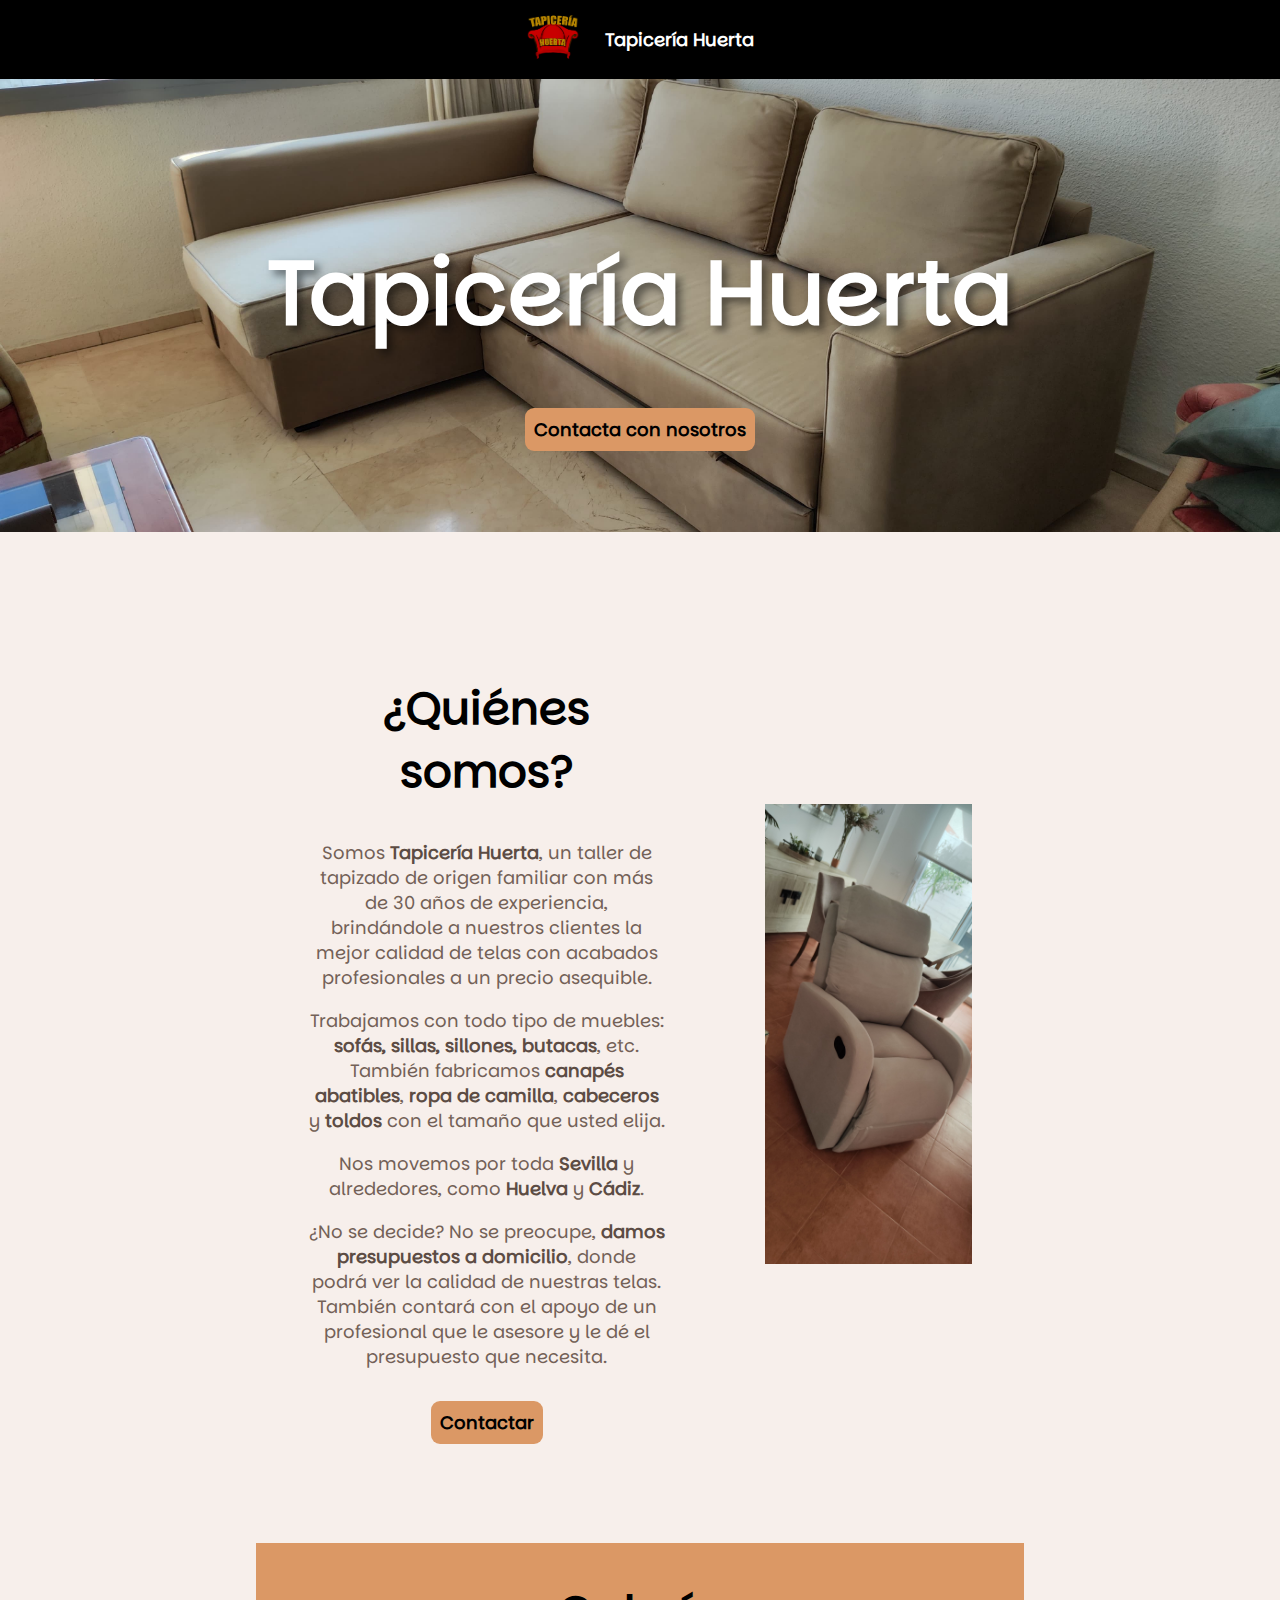
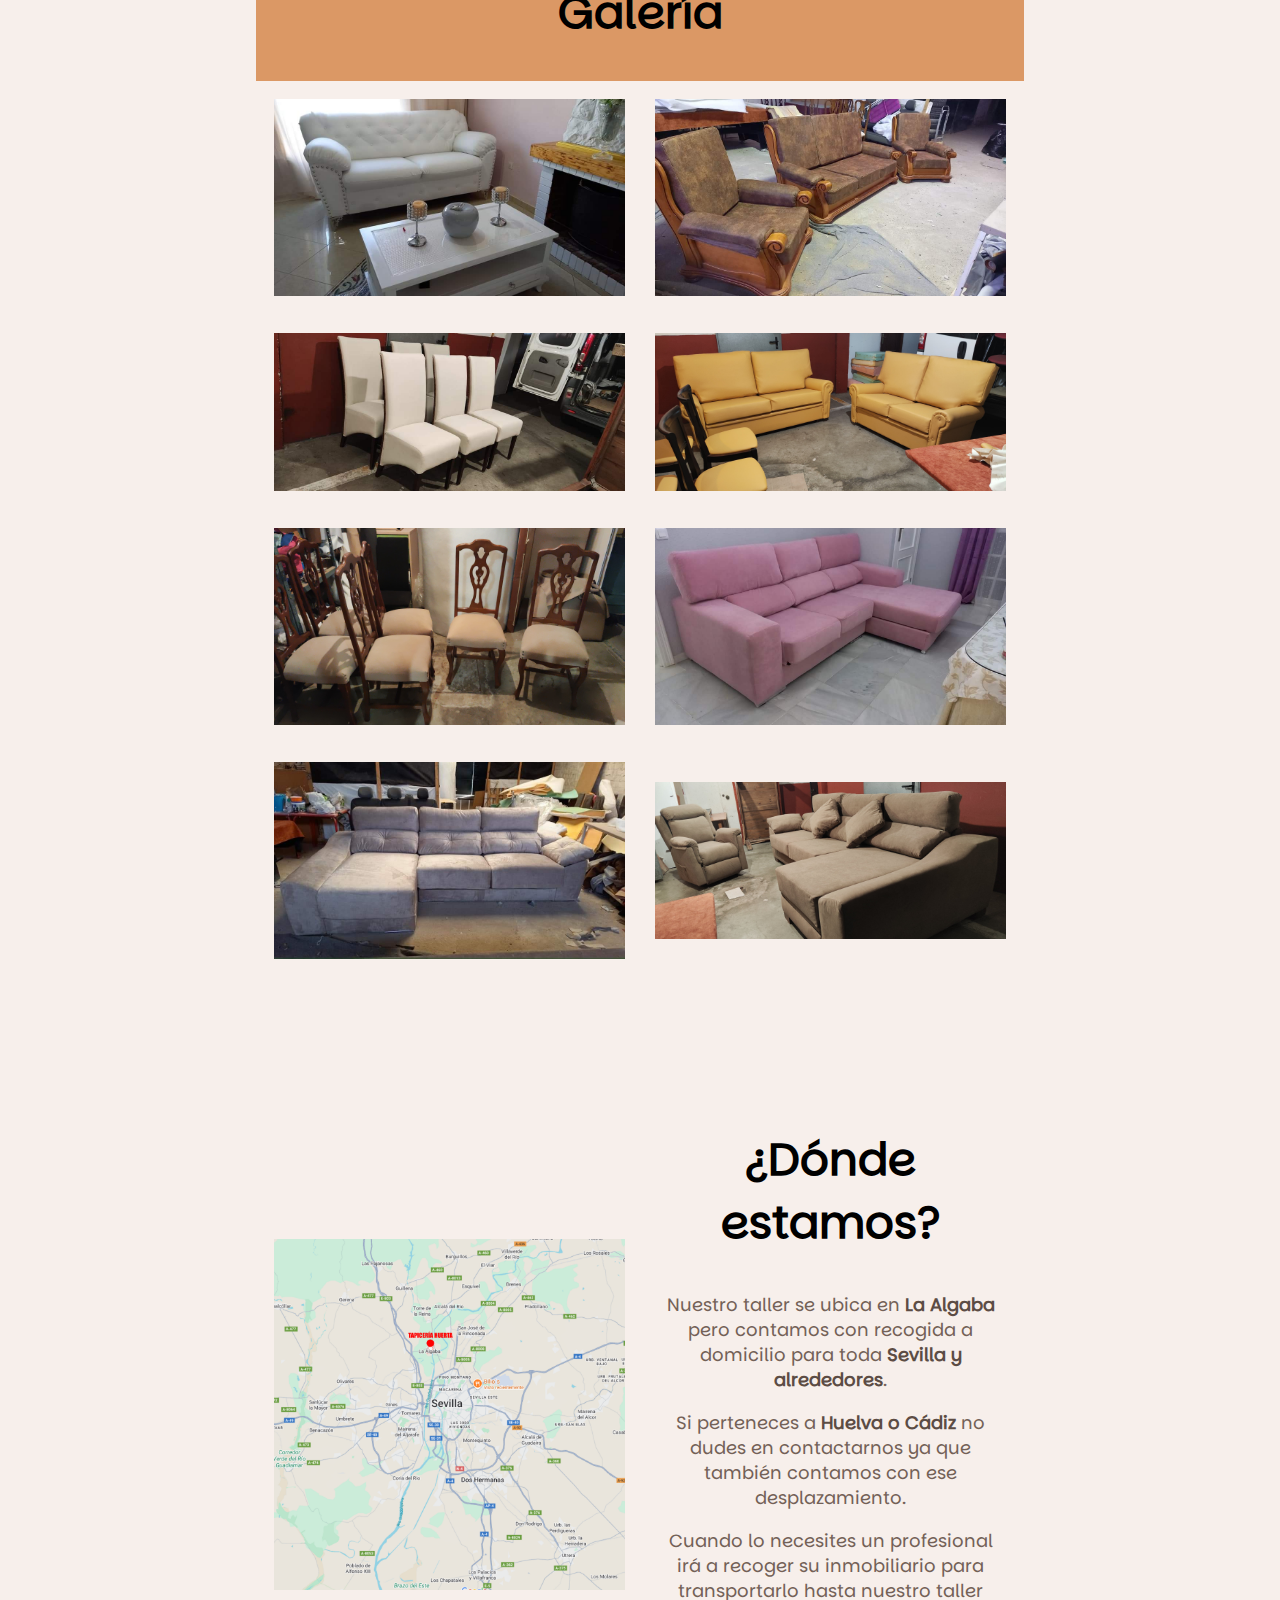
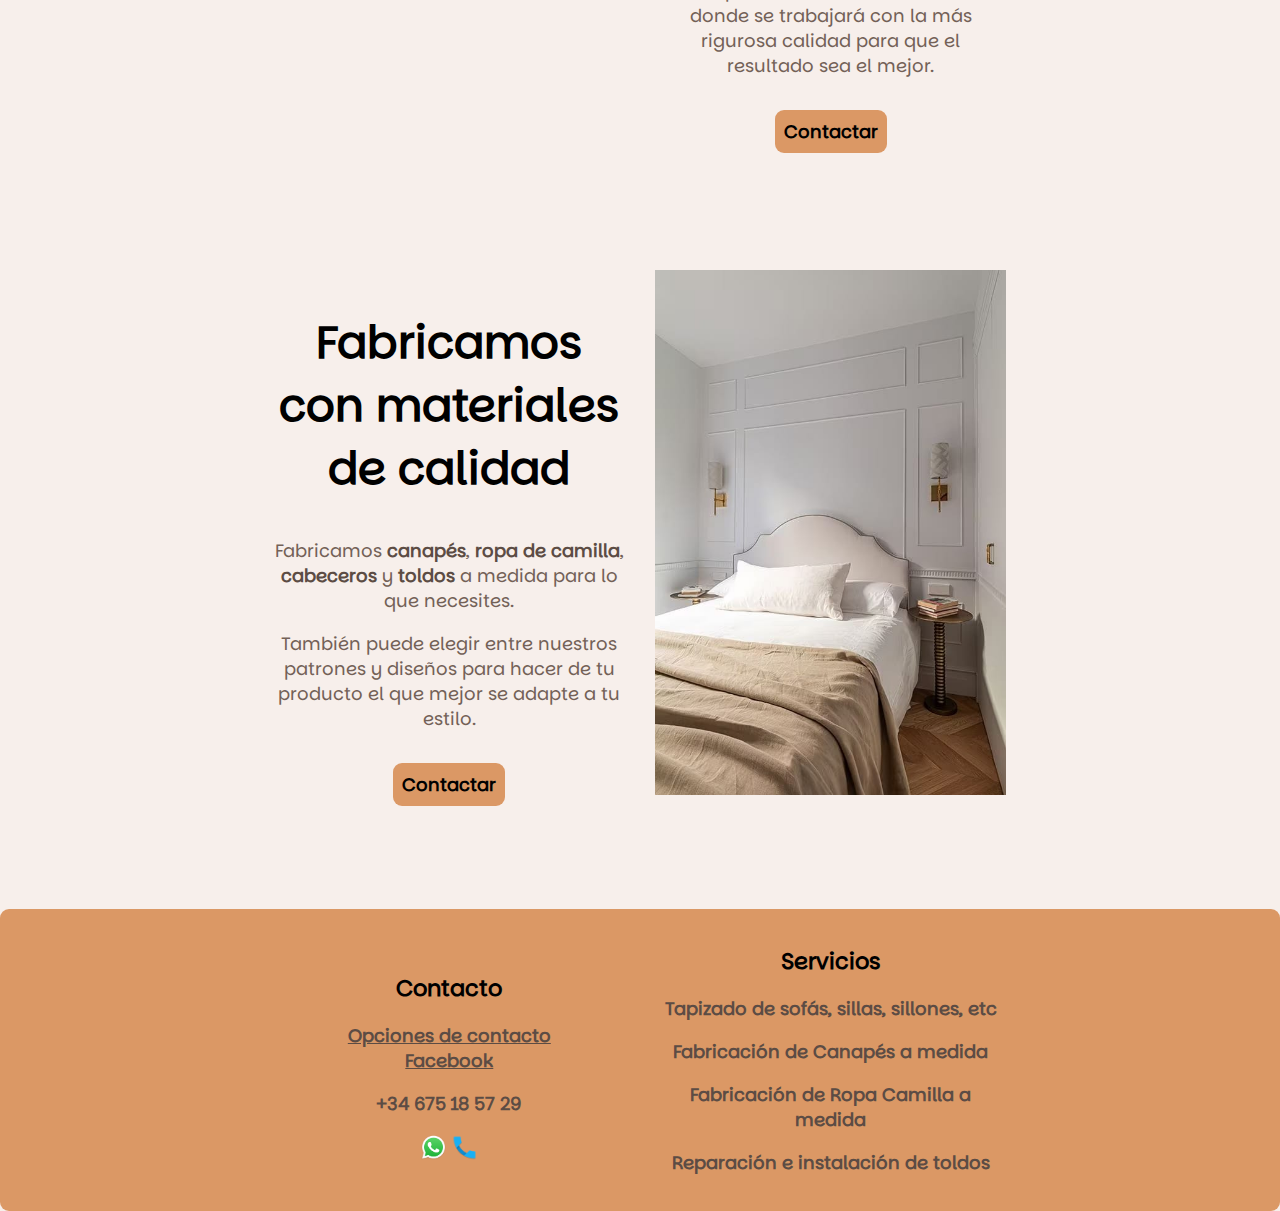
<file: index.html>
﻿<!DOCTYPE html>

<html lang="en" xmlns="http://www.w3.org/1999/xhtml">
<head>
    <meta charset="utf-8" />
    <title>Tapicería Huerta</title>
    <link href="style.css" rel="stylesheet" />
    <link rel="icon" href="images/logo.png" type="image/png">
</head>
<body>

    <!-- CABECERA -->

    <div class="fullBox blackBox">
        <div class="marginBox">
            <div class="flexBox noSpaceFlex">
                <a href="index.html" class="noQueryBox25">
                    <div>
                        <img src="images/logo.png" alt="Logo" class="mediumIcon" />
                    </div>
                </a>
                <div class="noQueryBox25 rightText whiteText">
                    <p>Tapicería Huerta</p>
                </div>
            </div>
        </div>
    </div>

    <div class="fullBox background1">
        <div class="spacerBox"></div>
        <h1 class="whiteText shadowText">Tapicería Huerta</h1>
        <a href="contact.html" class="box25 withoutA">Contacta con nosotros</a>
        <div class="spacerBox"></div>
    </div>
    <div class="spacerBox"></div>
    <div class="marginBox">

        <!-- QUIENES SOMOS -->

        <div class="flexBox">
            <div class="box50">
                <h2>¿Quiénes somos?</h2>
                <p>
                    Somos <span class="darkText">Tapicería Huerta</span>, un taller de tapizado de origen familiar
                    con más de 30 años de experiencia, brindándole a nuestros clientes la mejor calidad de telas
                    con acabados profesionales a un precio asequible.
                </p>
                <p>
                    Trabajamos con todo tipo de muebles: <span class="darkText">sofás, sillas, sillones, butacas</span>,
                    etc. También fabricamos <span class="darkText">canapés abatibles</span>,
                    <span class="darkText">ropa de camilla</span>, <span class="darkText">cabeceros</span> y 
                    <span class="darkText">toldos</span> con el tamaño que usted elija.
                </p>
                <p>
                    Nos movemos por toda <span class="darkText">Sevilla</span> y alrededores, como
                    <span class="darkText">Huelva</span> y <span class="darkText">Cádiz</span>.
                </p>
                <p>
                    ¿No se decide? No se preocupe, <span class="darkText">damos presupuestos a domicilio</span>,
                    donde podrá ver la calidad de nuestras telas. También contará con el apoyo de un profesional
                    que le asesore y le dé el presupuesto que necesita.
                </p>
                <br />
                <a href="contact.html" class="box25 withoutA">Contactar</a>
                <br />
            </div>
            <div class="box30">
                <a href="images/image (12).jpeg">
                    <img src="images/image (12).jpeg" alt="Reláx abatible" class="fullImg" />
                </a>
            </div>
        </div>

        <div class="spacerBox"></div>

        <!-- GALERIA -->

        <div class="fullBox">
            <h2>Galería</h2>
        </div>
        <div class="flexBox">
            <a href="images/gridImage (1).jpeg" class="box50">
                    <img src="images/gridImage (1).jpeg" alt="Sillones de 2 plazas" class="fullImg" />
            </a>
            <a href="images/gridImage (2).jpeg" class="box50">
                    <img src="images/gridImage (2).jpeg" alt="Sillones de 2 plazas" class="fullImg" />
            </a>
            <a href="images/gridImage (5).jpeg" class="box50">
                    <img src="images/gridImage (5).jpeg" alt="Sillones de 2 plazas" class="fullImg" />
            </a>
            <a href="images/image (1).jpeg" class="box50">
                    <img src="images/image (1).jpeg" alt="Canape a medida" class="fullImg" />
            </a>
            <a href="images/image (5).jpeg" class="box50">
                    <img src="images/image (5).jpeg" alt="Sillones de 2 plazas" class="fullImg" />
            </a>
            <a href="images/gridImage (6).jpeg" class="box50">
                    <img src="images/gridImage (6).jpeg" alt="Sillones de 2 plazas" class="fullImg" />
            </a>
            <a href="images/gridImage (7).jpeg" class="box50">
                    <img src="images/gridImage (7).jpeg" alt="Sillones de 2 plazas" class="fullImg" />
            </a>
            <a href="images/image (9).jpeg" class="box50">
                    <img src="images/image (9).jpeg" alt="Sillones de 2 plazas" class="fullImg" />
            </a>
        </div>

        <div class="spacerBox"></div>

        <!-- DONDE ESTAMOS -->

        <div class="flexBox">
            <div class="box50">
                <a href="https://maps.app.goo.gl/SF7YxajoyKMwM9sq7" target="_blank">
                    <img src="images/Maps.png" alt="Mapa" class="fullImg" />
                </a>
            </div>
            <div class="box50">
                <h2>¿Dónde estamos?</h2>
                <p>
                    Nuestro taller se ubica en <span class="darkText">La Algaba</span> pero contamos
                    con recogida a domicilio para toda <span class="darkText">Sevilla y alrededores</span>.
                </p>
                <p>
                    Si perteneces a <span class="darkText">Huelva o Cádiz</span> no dudes en contactarnos
                    ya que también contamos con ese desplazamiento.
                </p>
                <p>
                    Cuando lo necesites un profesional irá a recoger su inmobiliario para
                    transportarlo hasta nuestro taller donde se trabajará con la más rigurosa
                    calidad para que el resultado sea el mejor.
                </p>
                <br />
                <a href="contact.html" class="box25 withoutA">Contactar</a>
                <br />
            </div>
        </div>
        <div class="spacerBox"></div>

        <!-- FABRICACION -->

        <div class="flexBox">
            <div class="box50">
                <h2>Fabricamos con materiales de calidad</h2>
                <p>
                    Fabricamos <span class="darkText">canapés</span>, <span class="darkText">ropa de camilla</span>,
                    <span class="darkText">cabeceros</span> y <span class="darkText">toldos</span> a medida para lo
                    que necesites.
                </p>
                <p>
                    También puede elegir entre nuestros patrones y diseños para hacer de tu producto el que mejor se
                    adapte a tu estilo.
                </p>
                <br />
                <a href="contact.html" class="box25 withoutA">Contactar</a>
                <br />
            </div>
            <div class="box50">
                <a href="images/image (29).jpeg">
                    <img src="images/image (29).jpeg" alt="Alternate Text" class="fullImg"/>
                </a>
            </div>
        </div>
        <div class="spacerBox"></div>

    </div>

    <!-- FOOTER -->

    <div class="fullBox lightBox">
        <div class="marginBox">
            <div class="flexBox">
                <div class="box50">
                    <h2 class="mediumText">Contacto</h2>
                    <a href="contact.html" class="darkText">Opciones de contacto</a>
                    <br />
                    <a href="https://www.facebook.com/people/Tapiceria-Huerta/pfbid036v48SSZurcsL9uawXnVjgGzSMLxScS3aL7G4nDyfYHJ1rFEeZKsWVvZz7s1DW22Xl/" class="darkText" target="_blank">Facebook</a>
                    <p class="darkText">
                        +34 675 18 57 29
                    </p>
                    <img src="images/icons/whatsapp.png" alt="Whatsapp" class="smallIcon" />
                    <img src="images/icons/emptyPhone.png" alt="Teléfono" class="smallIcon" />
                </div>
                <div class="box50 darkText">
                    <h2 class="mediumText">Servicios</h2>
                    <p>Tapizado de sofás, sillas, sillones, etc</p>
                    <p>Fabricación de Canapés a medida</p>
                    <p>Fabricación de Ropa Camilla a medida</p>
                    <p>Reparación e instalación de toldos</p>
                </div>
            </div>
        </div>
    </div>
</body>
</html>
</file>
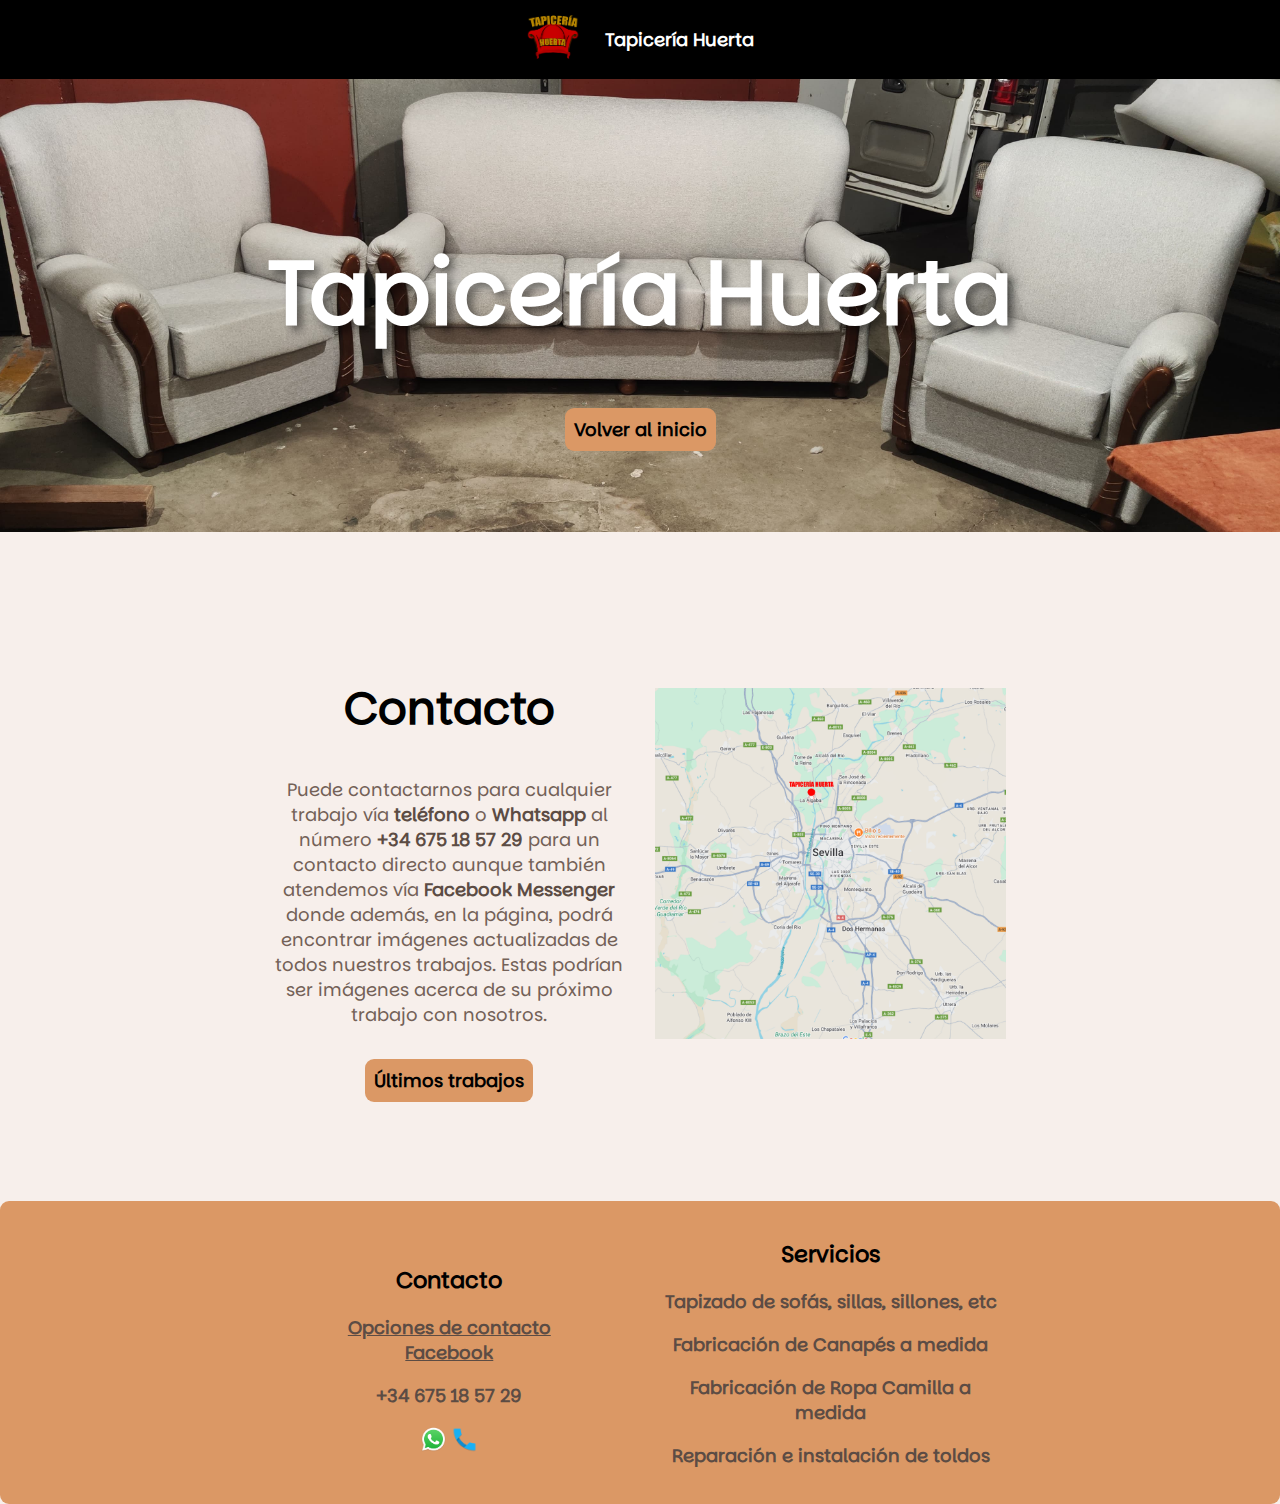
<file: contact.html>
﻿<!DOCTYPE html>

<html lang="en" xmlns="http://www.w3.org/1999/xhtml">
<head>
    <meta charset="utf-8" />
    <title>Contacto -  Tapicería Huerta</title>
    <link href="style.css" rel="stylesheet" />
    <link rel="icon" href="images/logo.png" type="image/png">
</head>
<body>

    <!-- CABECERA -->

    <div class="fullBox blackBox">
        <div class="marginBox">
            <div class="flexBox noSpaceFlex">
                <a href="index.html" class="noQueryBox25">
                    <div>
                        <img src="images/logo.png" alt="Logo" class="mediumIcon" />
                    </div>
                </a>
                <div class="noQueryBox25 rightText whiteText">
                    <p>Tapicería Huerta</p>
                </div>
            </div>
        </div>
    </div>

    <div class="fullBox background2">
        <div class="spacerBox"></div>
        <h1 class="whiteText shadowText">Tapicería Huerta</h1>
        <a href="index.html" class="box25 withoutA">Volver al inicio</a>
        <div class="spacerBox"></div>
    </div>

    <div class="spacerBox"></div>
    <div class="marginBox">
        <div class="flexBox">
            <div class="box50">
                <h2>Contacto</h2>
                <p>
                    Puede contactarnos para cualquier trabajo vía <span class="darkText">teléfono</span> o
                    <span class="darkText">Whatsapp</span> al número <span class="darkText">+34 675 18 57 29</span>
                    para un contacto directo aunque también atendemos vía <span class="darkText">Facebook Messenger</span>
                    donde además, en la página, podrá encontrar imágenes actualizadas de todos nuestros trabajos.
                    Estas podrían ser imágenes acerca de su próximo trabajo con nosotros.
                </p>
                <br />
                <a href="https://www.facebook.com/people/Tapiceria-Huerta/pfbid036v48SSZurcsL9uawXnVjgGzSMLxScS3aL7G4nDyfYHJ1rFEeZKsWVvZz7s1DW22Xl/" class="box25 withoutA" target="_blank">Últimos trabajos</a>
                <br />
            </div>
            <div class="box50">
                <a href="https://maps.app.goo.gl/SF7YxajoyKMwM9sq7" target="_blank">
                    <img src="images/Maps.png" alt="Mapa" class="fullImg" />
                </a>
            </div>
        </div>
    </div>

    <div class="spacerBox"></div>

    <!-- FOOTER -->

    <div class="fullBox lightBox">
        <div class="marginBox">
            <div class="flexBox">
                <div class="box50">
                    <h2 class="mediumText">Contacto</h2>
                    <a href="contact.html" class="darkText">Opciones de contacto</a>
                    <br />
                    <a href="https://www.facebook.com/people/Tapiceria-Huerta/pfbid036v48SSZurcsL9uawXnVjgGzSMLxScS3aL7G4nDyfYHJ1rFEeZKsWVvZz7s1DW22Xl/" class="darkText" target="_blank">Facebook</a>
                    <p class="darkText">
                        +34 675 18 57 29
                    </p>
                    <img src="images/icons/whatsapp.png" alt="Whatsapp" class="smallIcon" />
                    <img src="images/icons/emptyPhone.png" alt="Teléfono" class="smallIcon" />
                </div>
                <div class="box50 darkText">
                    <h2 class="mediumText">Servicios</h2>
                    <p>Tapizado de sofás, sillas, sillones, etc</p>
                    <p>Fabricación de Canapés a medida</p>
                    <p>Fabricación de Ropa Camilla a medida</p>
                    <p>Reparación e instalación de toldos</p>
                </div>
            </div>
        </div>
    </div>
</body>
</html>
</file>
<file: style.css>
﻿/* MIS VARIABLES */

:root {
    --brandColor: #DB1200;
    --brandSecondaryColor: #DB886B;
    --brandComplementaryColor: #DB9865;
    --darkBg: #8F0106;
    --lightBg: #f7efeb;
    --darkText: #5c4c44;
    --lightText: #736157;
}

/* BASICOS */

* {
    box-sizing: border-box;
}

@font-face {
    font-family: 'Parkinsans';
    src: url('fonts/Parkinsans.ttf') format('truetype');
    font-weight: normal;
    font-style: normal;
}

@font-face {
    font-family: 'ArchivoBlack';
    src: url('fonts/ArchivoBlack.ttf') format('truetype');
    font-weight: normal;
    font-style: normal;
}

@font-face {
    font-family: 'Rubik';
    src: url('fonts/RubikMonoOne.ttf') format('truetype');
    font-weight: normal;
    font-style: normal;
}

body {
    font-family: 'Parkinsans', sans-serif;
    background-color: var(--lightBg);
    margin: 0;
    color: var(--lightText);
}

h1 {
    font-size: 10vh;
    color: black;
}

h2 {
    font-size: 5vh;
    color: black;
}

h3 {
    font-size: 2.5vh;
    color: black;
}

h4 {
    font-size: 2.3vh;
    color: black;
}

h5 {
    font-size: 2.2vh;
    color: black;
}

p {
    font-size: 2vh;
}

a {
    font-size: 2vh;
}

li {
    font-size: 2vh;
}

/* OTROS */

.withoutA{
    text-decoration: none;
    color: black;
    font-weight: bold;
    background-color: var(--brandComplementaryColor);
    border-radius: 1vh;
    transition: transform 0.3s ease, background 0.3s ease;
}

    .withoutA:hover {
        transform: scale(1.2);
        background-color: var(--brandColor);
        color: white;
    }

.darkText{
    color: var(--darkText);
    font-weight: bold;
}

.lightText {
    color: var(--lightText);
    font-weight: bold;
}

.whiteText {
    color: white;
    font-weight: bold;
}

.blackText {
    color: black;
    font-weight: bold;
}

.shadowText {
    text-shadow: 5px 5px 8px rgba(0, 0, 0, 0.5);
}

.background1 {
    background-image: url('images/image (17).jpeg');
    background-size: cover;
    background-position: center;
}

.background2 {
    background-image: url('images/image (24).jpeg');
    background-size: cover;
    background-position: center;
}

.mediumText{
    font-size: 2.5vh;
}

.centerText{
    text-align: center;
}

.rightText{
    text-align: right;
}

/* CAJAS */

.titleBox {
    height: 10vh;
    width: 100vw;
    background-image: url('images/banners/Patron.jpg');
    background-size: cover;
    font-family: 'Rubik', sans-serif;
    font-size: 3vh;
    color: white;
    position: fixed;
    align-content: center;
    align-items: center;
    text-align: center;
    padding-left: 15vw;
    padding-right: 15vw;
    display: flex;
    flex-wrap: wrap;
    gap: 1vw;
    z-index: 1000;
}

.marginBox{
    padding-left: 20vw;
    padding-right: 20vw;
}

.fullBox{
    background-color: var(--brandComplementaryColor);
    text-align: center;
    align-content: center;
    align-items: center;
}

.flexBox {
    margin: auto;
    padding: 1vh;
    display: flex;
    flex-wrap: wrap;
    gap: 1vw;
    width: 100%;
    text-align: center;
    align-content: center;
    align-items: center;
}

.noSpaceFlex {
    gap: 2vw;
    justify-content: center;
    align-items: center;
}

.box20 {
    flex: 1 1 10%;
    min-width: 20%;
    max-width: 20%;
    padding: 1vh;
    margin: auto;
}

.box25 {
    flex: 1 1 21%;
    min-width: 25%;
    max-width: 25%;
    padding: 1vh;
    margin: auto;
}

.box30 {
    flex: 1 1 28%;
    min-width: 30%;
    max-width: 30%;
    padding: 1vh;
    margin: auto;
}

.box50 {
    flex: 1 1 44%;
    min-width: 20%;
    max-width: 50%;
    padding: 1vh;
    margin: auto;
}

.box75 {
    flex: 1 1 70%;
    min-width: 20%;
    max-width: 75%;
    padding: 1vh;
    margin: auto;
}

.box100 {
    flex: 1 1 100%;
    min-width: 20%;
    max-width: 100%;
    padding: 1vh;
    margin: auto;
}

.nonQueryBox25 {
    flex: 1 1 21%;
    min-width: 25%;
    max-width: 25%;
    padding: 1vh;
    margin: auto;
}

.nonQueryBox50 {
    flex: 1 1 48%;
    min-width: 20%;
    max-width: 50%;
    padding: 1vh;
    margin: auto;
}

.nonQueryBox75 {
    flex: 1 1 70%;
    min-width: 20%;
    max-width: 75%;
    padding: 1vh;
    margin: auto;
}

.autoFlexBox{
    flex: 1 1;
    margin: auto;
}

.brandBox {
    background-color: var(--brandColor);
}

.lightBox{
    background-color: var(--brandComplementaryColor);
    border-radius: 1vh;
    color: var(--darkText);
}

.darkBox {
    background-color: var(--darkBg);
}

.blackBox{
    background-color: black;
}

.spacerBox {
    height: 10vh;
}

/* IMAGENES */

.fullImg{
    width: 100%;
    height: 100%;
    object-fit: cover;
}

.smallIcon{
    height: 3vh;
}

.mediumIcon{
    height: 6vh;
}

.bigIcon{
    height: 12vh;
}

/* MEDIA QUERY */

@media (max-width: 1200px) {
    .titleBox {
        justify-content: center;
        padding: 0;
    }

    .marginBox{
        padding-left: 5vw;
        padding-right: 5vw;
    }

    .box20,
    .box25,
    .box30,
    .box50,
    .box75,
    .box100 {
        flex: 1 1 100%;
        min-width: 90%;
        max-width: 100%;
    }

    introLogo {
        max-width: 75vw;
    }

    iframe {
        height: 20vh;
    }

    .fullImg {
        height: 20vh;
    }
}
</file>
